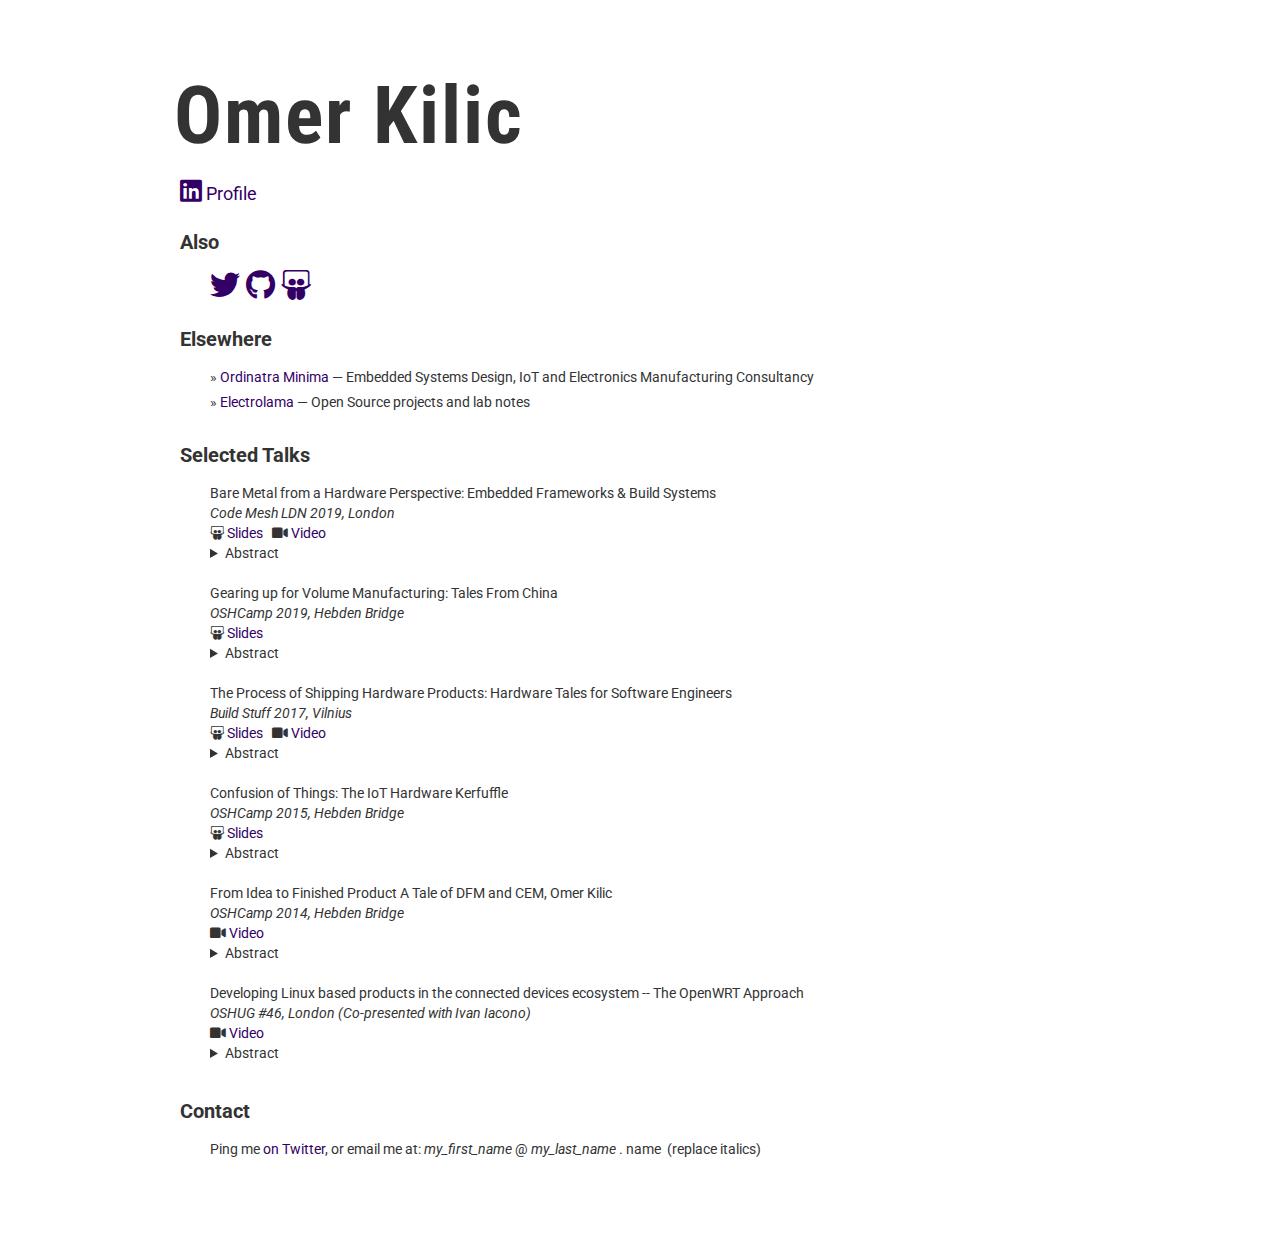
<file: index.htm>
<!DOCTYPE html>
<html lang=en>
<head>
  <meta charset="utf-8">
  <title>Omer Kilic</title>
  <meta content="width=device-width, initial-scale=1" name="viewport">
  <link href="css/normalize.css" rel="stylesheet" type="text/css">
  <link href="css/webflow.css" rel="stylesheet" type="text/css">
  <link href="css/page.css" rel="stylesheet" type="text/css">
  <link href="https://fonts.googleapis.com/css?family=Roboto|Roboto+Condensed|Inconsolata" rel="stylesheet" type="text/css" />
  <link href="https://cdnjs.cloudflare.com/ajax/libs/font-awesome/5.14.0/css/all.min.css" rel="stylesheet" type="text/css" />
  <!-- [if lt IE 9]><script src="https://cdnjs.cloudflare.com/ajax/libs/html5shiv/3.7.3/html5shiv.min.js" type="text/javascript"></script><![endif] -->
  <script>!function(o,c){var n=c.documentElement,t=" w-mod-";n.className+=t+"js",("ontouchstart"in o||o.DocumentTouch&&c instanceof DocumentTouch)&&(n.className+=t+"touch")}(window,document);</script>
  <link href="images/favicon.ico" rel="shortcut icon" type="image/x-icon">
  <link href="images/webclip.png" rel="apple-touch-icon">
</head>
<body>
  <div class="w-container">

    <h1><span>Omer Kilic</span></h1>

    <ul id="main">
      <li id="profile"><a href="https://linkedin.com/in/omerk"><i class="fab fa-linkedin"></i> Profile</a></li>
      
      <li><h2>Also</h2>
        <ul id="also">
          <li><a href="https://twitter.com/omerk"><i class="fab fa-twitter"></i></a></li>
          <li><a href="https://github.com/omerk"><i class="fab fa-github"></i></a></li>
          <li><a href="https://slideshare.net/omerk"><i class="fab fa-slideshare"></i></a></li>
        </ul>
      </li>

      <li><h2>Elsewhere</h2>
        <ul id="elsewhere" class="pointy">
          <li><a href="https://ordinatra.com">Ordinatra Minima</a> &mdash; Embedded Systems Design, IoT and Electronics Manufacturing Consultancy</li>
          <li><a href="https://electrolama.com/">Electrolama</a> &mdash; Open Source projects and lab notes</li>
        </ul>
      </li>
   
      <li><h2>Selected Talks</h2>
        <ul id="talks">
          <li>
            <div class="talk">
                  
             Bare Metal from a Hardware Perspective: Embedded Frameworks & Build Systems<br />
              <em>Code Mesh LDN 2019, London</em><br />
              <i class="fab fa-slideshare"><a href="https://www2.slideshare.net/omerk/bare-metal-from-a-hardware-perspective-embedded-frameworks-build-systems-239887699"></i> Slides</a>&nbsp;&nbsp;
              <i class="fas fa-video"><a href="https://www.youtube.com/watch?v=_4FItSzedBk"></i> Video</a>
              <details>
                <summary>Abstract</summary>
                <p>
                It's an exciting time to be interested in programming languages as the abundance of computing power, even in the smallest devices around us, makes almost every language a viable choice for implementation. Almost.
                </p>
                <p>
                While it is true that we have quad-core Raspberry Pi computers and the term "bare metal" gets thrown around a lot, the reality of chips and architectures used in commercial embedded devices often create friction between the hardware and software world.
                </p>
              </details>
            </div>
          
          </li>
          
          <li>
            <div class="talk">
                  
              Gearing up for Volume Manufacturing: Tales From China<br />
              <em>OSHCamp 2019, Hebden Bridge</em><br />
              <i class="fab fa-slideshare"><a href="https://www.slideshare.net/omerk/gearing-up-for-volume-manufacturing"></i> Slides</a><br />
              <details>
                <summary>Abstract</summary>
                <p>
            The journey of a design from engineering sign-off all the way to customer shipment takes many months of hard work and the smallest of hiccups could translate to severe delays. With many actors involved, how does it all work? What is involved in designing and shipping a consumer product with high volume manufacturing in mind?
                </p>
                <p>
            This talk will give the audience a behind the scenes look at what it takes to ship electronics products at scale, particularly focusing on the approach, dialogue and the processes required to run a successful manufacturing project.
                </p>
              </details>
            </div>
          </li>
          
          
          <li>
            <div class="talk">
                  
              The Process of Shipping Hardware Products: Hardware Tales for Software Engineers<br />
            
              <em>Build Stuff 2017, Vilnius</em><br />
            
              <i class="fab fa-slideshare"><a href="https://www.slideshare.net/omerk/the-process-of-shipping-hardware-products-82146435"></i> Slides</a>&nbsp;&nbsp;
              <i class="fas fa-video"><a href="https://www.youtube.com/watch?v=NQCcsJ_vGFU"></i> Video</a>
              <details>
                <summary>Abstract</summary>
                <p>
            Tinkering with hardware has never been easier and anyone can build the next big gizmo in the comfort of their home with a very basic understanding of electronics and a couple of inexpensive modules. The proliferation of hobbyist prototyping platforms such as the Arduino and Raspberry Pi and the ecosystems built around these projects enable tinkerers and hackers alike turn their ideas into reality with relative ease. Meanwhile, turning a one-off prototype into a product that can be shipped is a very different proposal which can take a very long time and be rather costly, unlike the quick and painless iteration cycles in prototyping. From the factory processes to regulatory approvals, shipping hardware products require multi disciplinary thinking and experience. This talk will give the audience an overview of the long and arduous process of getting a hardware product into the market, focusing on areas that differ greatly between the hardware and the software worlds.
                </p>
            
              </details>
            </div>
          </li>
          
          <li>
            <div class="talk">
                  
              Confusion of Things: The IoT Hardware Kerfuffle<br />
              <em>OSHCamp 2015, Hebden Bridge</em><br />
              <i class="fab fa-slideshare"><a href="https://www.slideshare.net/omerk/confusion-of-things-the-iot-hardware-kerfuffle"></i> Slides</a><br />
              <details>
                <summary>Abstract</summary>
                <p>
            While the definition of the term IoT (i.e: Internet of Things) is as cloudy as the “cloud”, everyone seems to be doing it. With excitement levels reaching stratospheric levels, the amount of buzzword-driven articles and colourful (and oh so unnecessary) abstract vector drawings that depict toasters communicating with cars have essentially made lives of many engineers who just want to build things a living hell.
                </p>
                <p>
            This talk will strip back the layers of marketing and aim to answer the question: “Which hardware platform should you use for building connected devices?”. With the plethora of chips/single board computers and specifically IoT-branded offerings out there, the platform choice does get a little difficult at times. By breaking down the application at hand into certain key requirement categories, this process could be simplified. There will also be mention of some of the most popular hardware platforms and how they differ from each other.
                </p>
              </details>
            </div>
          </li>
          
          <li>
            <div class="talk">
                  
              From Idea to Finished Product A Tale of DFM and CEM, Omer Kilic<br />
              <em>OSHCamp 2014, Hebden Bridge</em><br />
              <i class="fas fa-video"><a href="https://www.youtube.com/watch?v=joeqB7QBRC8"></i> Video</a>
              <details>
                <summary>Abstract</summary>
                <p>
            With numerous easily accessible embedded platforms around and concepts such as rapid prototyping and crowdfunding now being useful things as opposed to just buzzwords, designing the Next Big Thing without leaving your study is becoming a common story for makers and tinkerers.
            
                </p>
                <p>
            While it is true that going from an idea to a finished product has never been easier thanks to the abundance of design resources and affordable manufacturing services, designing for volume manufacturing requires a different mindset that usually does not apply to casual weekend hacks. From component choice to packaging and logistics, there are several elements that needs to be taken into consideration, as they may cause significant headaches otherwise.
            
                </p>
                    <p>
            This talk will provide an overview of electronics manufacturing process, covering details such as managing design data, handling dependencies, component and process choices, testing and certification and several other aspects of DFM: Design for Manufacturability.
            
                </p>
              </details>
            </div>
          </li>
          
          <li>
            <div class="talk">
                  
              Developing Linux based products in the connected devices ecosystem -- The OpenWRT Approach<br />
              <em>OSHUG #46, London (Co-presented with Ivan Iacono)</em><br />
              <i class="fas fa-video"><a href="https://www.youtube.com/watch?v=uLeZkUn2vdQ"></i> Video</a>
              <details>
                <summary>Abstract</summary>
                <p>
            Linux is accepted as a standard component of the Internet of Things domain. With the abundance of development platforms and the abhorrent state of vendor provided SDKs, getting started with and more importantly the maintenance of Linux powered devices is pretty much a dark art these days.
            
                </p>
                <p>
            This talk focuses on the mass market hardware platforms of interest to folks building the Next Great IoT ProductTM and how the development could be sped up with OpenWRT. To supplement the topic of product development, a couple of noteworthy System-on-Chip devices and how they could be adopted will also be discussed.
            
                </p>
              </details>
            </div>
          </li>
          
          </ul>
      </li> <!-- talks -->


      <li><h2>Contact</h2>
        <ul id="contact">
          <li>
            Ping me <a href="https://twitter.com/omerk">on Twitter</a>, or email me at: <em>my_first_name</em> @ <em>my_last_name</em> . name&nbsp;&nbsp;(replace italics)            
          </li>
        </ul>
      </li>


    </ul>


  </div>
  <script src="https://d3e54v103j8qbb.cloudfront.net/js/jquery-3.4.1.min.220afd743d.js?site=5f31152501607c117e07c40a" integrity="sha256-CSXorXvZcTkaix6Yvo6HppcZGetbYMGWSFlBw8HfCJo=" crossorigin="anonymous"></script>
  <script src="js/webflow.js"></script>
  <!-- [if lte IE 9]><script src="https://cdnjs.cloudflare.com/ajax/libs/placeholders/3.0.2/placeholders.min.js"></script><![endif] -->

</body>
</html>
</file>
<file: css/webflow.css>
@font-face {
  font-family: 'webflow-icons';
  src: url("[data-uri]") format('truetype');
  font-weight: normal;
  font-style: normal;
}
[class^="w-icon-"],
[class*=" w-icon-"] {
  /* use !important to prevent issues with browser extensions that change fonts */
  font-family: 'webflow-icons' !important;
  speak: none;
  font-style: normal;
  font-weight: normal;
  font-variant: normal;
  text-transform: none;
  line-height: 1;
  /* Better Font Rendering =========== */
  -webkit-font-smoothing: antialiased;
  -moz-osx-font-smoothing: grayscale;
}
.w-icon-slider-right:before {
  content: "\e600";
}
.w-icon-slider-left:before {
  content: "\e601";
}
.w-icon-nav-menu:before {
  content: "\e602";
}
.w-icon-arrow-down:before,
.w-icon-dropdown-toggle:before {
  content: "\e603";
}
.w-icon-file-upload-remove:before {
  content: "\e900";
}
.w-icon-file-upload-icon:before {
  content: "\e903";
}
* {
  -webkit-box-sizing: border-box;
  -moz-box-sizing: border-box;
  box-sizing: border-box;
}
html {
  height: 100%;
}
body {
  margin: 0;
  min-height: 100%;
  background-color: #fff;
  font-family: Roboto, sans-serif;
  font-size: 14px;
  line-height: 20px;
  color: #333;
}
img {
  max-width: 100%;
  vertical-align: middle;
  display: inline-block;
}
html.w-mod-touch * {
  background-attachment: scroll !important;
}
.w-block {
  display: block;
}
.w-inline-block {
  max-width: 100%;
  display: inline-block;
}
.w-clearfix:before,
.w-clearfix:after {
  content: " ";
  display: table;
  grid-column-start: 1;
  grid-row-start: 1;
  grid-column-end: 2;
  grid-row-end: 2;
}
.w-clearfix:after {
  clear: both;
}
.w-hidden {
  display: none;
}
.w-button {
  display: inline-block;
  padding: 9px 15px;
  background-color: #3898EC;
  color: white;
  border: 0;
  line-height: inherit;
  text-decoration: none;
  cursor: pointer;
  border-radius: 0;
}
input.w-button {
  -webkit-appearance: button;
}
html[data-w-dynpage] [data-w-cloak] {
  color: transparent !important;
}
.w-webflow-badge,
.w-webflow-badge * {
  position: static;
  left: auto;
  top: auto;
  right: auto;
  bottom: auto;
  z-index: auto;
  display: block;
  visibility: visible;
  overflow: visible;
  overflow-x: visible;
  overflow-y: visible;
  box-sizing: border-box;
  width: auto;
  height: auto;
  max-height: none;
  max-width: none;
  min-height: 0;
  min-width: 0;
  margin: 0;
  padding: 0;
  float: none;
  clear: none;
  border: 0 none transparent;
  border-radius: 0;
  background: none;
  background-image: none;
  background-position: 0% 0%;
  background-size: auto auto;
  background-repeat: repeat;
  background-origin: padding-box;
  background-clip: border-box;
  background-attachment: scroll;
  background-color: transparent;
  box-shadow: none;
  opacity: 1.0;
  transform: none;
  transition: none;
  direction: ltr;
  font-family: inherit;
  font-weight: inherit;
  color: inherit;
  font-size: inherit;
  line-height: inherit;
  font-style: inherit;
  font-variant: inherit;
  text-align: inherit;
  letter-spacing: inherit;
  text-decoration: inherit;
  text-indent: 0;
  text-transform: inherit;
  list-style-type: disc;
  text-shadow: none;
  font-smoothing: auto;
  vertical-align: baseline;
  cursor: inherit;
  white-space: inherit;
  word-break: normal;
  word-spacing: normal;
  word-wrap: normal;
}
.w-webflow-badge {
  position: fixed !important;
  display: inline-block !important;
  visibility: visible !important;
  opacity: 1 !important;
  z-index: 2147483647 !important;
  top: auto !important;
  right: 12px !important;
  bottom: 12px !important;
  left: auto !important;
  color: #AAADB0 !important;
  background-color: #fff !important;
  border-radius: 3px !important;
  padding: 6px 8px 6px 6px !important;
  font-size: 12px !important;
  opacity: 1.0 !important;
  line-height: 14px !important;
  text-decoration: none !important;
  transform: none !important;
  margin: 0 !important;
  width: auto !important;
  height: auto !important;
  overflow: visible !important;
  white-space: nowrap;
  box-shadow: 0 0 0 1px rgba(0, 0, 0, 0.1), 0px 1px 3px rgba(0, 0, 0, 0.1);
  cursor: pointer;
}
.w-webflow-badge > img {
  display: inline-block !important;
  visibility: visible !important;
  opacity: 1 !important;
  vertical-align: middle !important;
}
h1,
h2,
/*h3,
h4,*/
h5,
h6 {
  font-weight: bold;
  margin-bottom: 10px;
}

h1 {
  font-size: 38px;
  line-height: 44px;
  margin-top: 20px;
}

h2 {
  font-size: 32px;
  line-height: 36px;
  margin-top: 20px;
}
h3 {
  font-size: 24px;
  line-height: 30px;
  margin-top: 0px;
}
h4 {
  font-size: 18px;
  line-height: 24px;
  margin-top: 0px;
}
h5 {
  font-size: 14px;
  line-height: 20px;
  margin-top: 10px;
}
h6 {
  font-size: 12px;
  line-height: 18px;
  margin-top: 10px;
}
p {
  margin-top: 0;
  margin-bottom: 10px;
}
blockquote {
  margin: 0 0 10px 0;
  padding: 10px 20px;
  border-left: 5px solid #E2E2E2;
  font-size: 18px;
  line-height: 22px;
}
figure {
  margin: 0;
  margin-bottom: 10px;
}
figcaption {
  margin-top: 5px;
  text-align: center;
}
ul,
ol {
  margin-top: 0px;
  margin-bottom: 10px;
  padding-left: 10px;
}
.w-list-unstyled {
  padding-left: 0;
  list-style: none;
}
.w-embed:before,
.w-embed:after {
  content: " ";
  display: table;
  grid-column-start: 1;
  grid-row-start: 1;
  grid-column-end: 2;
  grid-row-end: 2;
}
.w-embed:after {
  clear: both;
}
.w-video {
  width: 100%;
  position: relative;
  padding: 0;
}
.w-video iframe,
.w-video object,
.w-video embed {
  position: absolute;
  top: 0;
  left: 0;
  width: 100%;
  height: 100%;
}
fieldset {
  padding: 0;
  margin: 0;
  border: 0;
}
button,
html input[type="button"],
input[type="reset"] {
  border: 0;
  cursor: pointer;
  -webkit-appearance: button;
}
.w-form {
  margin: 0 0 15px;
}
.w-form-done {
  display: none;
  padding: 20px;
  text-align: center;
  background-color: #dddddd;
}
.w-form-fail {
  display: none;
  margin-top: 10px;
  padding: 10px;
  background-color: #ffdede;
}
label {
  display: block;
  margin-bottom: 5px;
  font-weight: bold;
}
.w-input,
.w-select {
  display: block;
  width: 100%;
  height: 38px;
  padding: 8px 12px;
  margin-bottom: 10px;
  font-size: 14px;
  line-height: 1.428571429;
  color: #333333;
  vertical-align: middle;
  background-color: #ffffff;
  border: 1px solid #cccccc;
}
.w-input:-moz-placeholder,
.w-select:-moz-placeholder {
  color: #999;
}
.w-input::-moz-placeholder,
.w-select::-moz-placeholder {
  color: #999;
  opacity: 1;
}
.w-input:-ms-input-placeholder,
.w-select:-ms-input-placeholder {
  color: #999;
}
.w-input::-webkit-input-placeholder,
.w-select::-webkit-input-placeholder {
  color: #999;
}
.w-input:focus,
.w-select:focus {
  border-color: #3898EC;
  outline: 0;
}
.w-input[disabled],
.w-select[disabled],
.w-input[readonly],
.w-select[readonly],
fieldset[disabled] .w-input,
fieldset[disabled] .w-select {
  cursor: not-allowed;
  background-color: #eeeeee;
}
textarea.w-input,
textarea.w-select {
  height: auto;
}
.w-select {
  background-color: #f3f3f3;
}
.w-select[multiple] {
  height: auto;
}
.w-form-label {
  display: inline-block;
  cursor: pointer;
  font-weight: normal;
  margin-bottom: 0px;
}
.w-radio {
  display: block;
  margin-bottom: 5px;
  padding-left: 20px;
}
.w-radio:before,
.w-radio:after {
  content: " ";
  display: table;
  grid-column-start: 1;
  grid-row-start: 1;
  grid-column-end: 2;
  grid-row-end: 2;
}
.w-radio:after {
  clear: both;
}
.w-radio-input {
  margin: 4px 0 0;
  margin-top: 1px \9;
  line-height: normal;
  float: left;
  margin-left: -20px;
}
.w-radio-input {
  margin-top: 3px;
}
.w-file-upload {
  display: block;
  margin-bottom: 10px;
}
.w-file-upload-input {
  width: 0.1px;
  height: 0.1px;
  opacity: 0;
  overflow: hidden;
  position: absolute;
  z-index: -100;
}
.w-file-upload-default,
.w-file-upload-uploading,
.w-file-upload-success {
  display: inline-block;
  color: #333333;
}
.w-file-upload-error {
  display: block;
  margin-top: 10px;
}
.w-file-upload-default.w-hidden,
.w-file-upload-uploading.w-hidden,
.w-file-upload-error.w-hidden,
.w-file-upload-success.w-hidden {
  display: none;
}
.w-file-upload-uploading-btn {
  display: flex;
  font-size: 14px;
  font-weight: normal;
  cursor: pointer;
  margin: 0;
  padding: 8px 12px;
  border: 1px solid #cccccc;
  background-color: #fafafa;
}
.w-file-upload-file {
  display: flex;
  flex-grow: 1;
  justify-content: space-between;
  margin: 0;
  padding: 8px 9px 8px 11px;
  border: 1px solid #cccccc;
  background-color: #fafafa;
}
.w-file-upload-file-name {
  font-size: 14px;
  font-weight: normal;
  display: block;
}
.w-file-remove-link {
  margin-top: 3px;
  margin-left: 10px;
  width: auto;
  height: auto;
  padding: 3px;
  display: block;
  cursor: pointer;
}
.w-icon-file-upload-remove {
  margin: auto;
  font-size: 10px;
}
.w-file-upload-error-msg {
  display: inline-block;
  color: #ea384c;
  padding: 2px 0;
}
.w-file-upload-info {
  display: inline-block;
  line-height: 38px;
  padding: 0 12px;
}
.w-file-upload-label {
  display: inline-block;
  font-size: 14px;
  font-weight: normal;
  cursor: pointer;
  margin: 0;
  padding: 8px 12px;
  border: 1px solid #cccccc;
  background-color: #fafafa;
}
.w-icon-file-upload-icon,
.w-icon-file-upload-uploading {
  display: inline-block;
  margin-right: 8px;
  width: 20px;
}
.w-icon-file-upload-uploading {
  height: 20px;
}
.w-container {
  margin-left: auto;
  margin-right: auto;
  max-width: 940px;
}
.w-container:before,
.w-container:after {
  content: " ";
  display: table;
  grid-column-start: 1;
  grid-row-start: 1;
  grid-column-end: 2;
  grid-row-end: 2;
}
.w-container:after {
  clear: both;
}
.w-container .w-row {
  margin-left: -10px;
  margin-right: -10px;
}
.w-row:before,
.w-row:after {
  content: " ";
  display: table;
  grid-column-start: 1;
  grid-row-start: 1;
  grid-column-end: 2;
  grid-row-end: 2;
}
.w-row:after {
  clear: both;
}
.w-row .w-row {
  margin-left: 0;
  margin-right: 0;
}
.w-col {
  position: relative;
  float: left;
  width: 100%;
  min-height: 1px;
  padding-left: 10px;
  padding-right: 10px;
}
.w-col .w-col {
  padding-left: 0;
  padding-right: 0;
}
.w-col-1 {
  width: 8.33333333%;
}
.w-col-2 {
  width: 16.66666667%;
}
.w-col-3 {
  width: 25%;
}
.w-col-4 {
  width: 33.33333333%;
}
.w-col-5 {
  width: 41.66666667%;
}
.w-col-6 {
  width: 50%;
}
.w-col-7 {
  width: 58.33333333%;
}
.w-col-8 {
  width: 66.66666667%;
}
.w-col-9 {
  width: 75%;
}
.w-col-10 {
  width: 83.33333333%;
}
.w-col-11 {
  width: 91.66666667%;
}
.w-col-12 {
  width: 100%;
}
.w-hidden-main {
  display: none !important;
}
@media screen and (max-width: 991px) {
  .w-container {
    max-width: 728px;
  }
  .w-hidden-main {
    display: inherit !important;
  }
  .w-hidden-medium {
    display: none !important;
  }
  .w-col-medium-1 {
    width: 8.33333333%;
  }
  .w-col-medium-2 {
    width: 16.66666667%;
  }
  .w-col-medium-3 {
    width: 25%;
  }
  .w-col-medium-4 {
    width: 33.33333333%;
  }
  .w-col-medium-5 {
    width: 41.66666667%;
  }
  .w-col-medium-6 {
    width: 50%;
  }
  .w-col-medium-7 {
    width: 58.33333333%;
  }
  .w-col-medium-8 {
    width: 66.66666667%;
  }
  .w-col-medium-9 {
    width: 75%;
  }
  .w-col-medium-10 {
    width: 83.33333333%;
  }
  .w-col-medium-11 {
    width: 91.66666667%;
  }
  .w-col-medium-12 {
    width: 100%;
  }
  .w-col-stack {
    width: 100%;
    left: auto;
    right: auto;
  }
}
@media screen and (max-width: 767px) {
  .w-hidden-main {
    display: inherit !important;
  }
  .w-hidden-medium {
    display: inherit !important;
  }
  .w-hidden-small {
    display: none !important;
  }
  .w-row,
  .w-container .w-row {
    margin-left: 0;
    margin-right: 0;
  }
  .w-col {
    width: 100%;
    left: auto;
    right: auto;
  }
  .w-col-small-1 {
    width: 8.33333333%;
  }
  .w-col-small-2 {
    width: 16.66666667%;
  }
  .w-col-small-3 {
    width: 25%;
  }
  .w-col-small-4 {
    width: 33.33333333%;
  }
  .w-col-small-5 {
    width: 41.66666667%;
  }
  .w-col-small-6 {
    width: 50%;
  }
  .w-col-small-7 {
    width: 58.33333333%;
  }
  .w-col-small-8 {
    width: 66.66666667%;
  }
  .w-col-small-9 {
    width: 75%;
  }
  .w-col-small-10 {
    width: 83.33333333%;
  }
  .w-col-small-11 {
    width: 91.66666667%;
  }
  .w-col-small-12 {
    width: 100%;
  }
}
@media screen and (max-width: 479px) {
  .w-container {
    max-width: none;
  }
  .w-hidden-main {
    display: inherit !important;
  }
  .w-hidden-medium {
    display: inherit !important;
  }
  .w-hidden-small {
    display: inherit !important;
  }
  .w-hidden-tiny {
    display: none !important;
  }
  .w-col {
    width: 100%;
  }
  .w-col-tiny-1 {
    width: 8.33333333%;
  }
  .w-col-tiny-2 {
    width: 16.66666667%;
  }
  .w-col-tiny-3 {
    width: 25%;
  }
  .w-col-tiny-4 {
    width: 33.33333333%;
  }
  .w-col-tiny-5 {
    width: 41.66666667%;
  }
  .w-col-tiny-6 {
    width: 50%;
  }
  .w-col-tiny-7 {
    width: 58.33333333%;
  }
  .w-col-tiny-8 {
    width: 66.66666667%;
  }
  .w-col-tiny-9 {
    width: 75%;
  }
  .w-col-tiny-10 {
    width: 83.33333333%;
  }
  .w-col-tiny-11 {
    width: 91.66666667%;
  }
  .w-col-tiny-12 {
    width: 100%;
  }
}
.w-widget {
  position: relative;
}
.w-widget-map {
  width: 100%;
  height: 400px;
}
.w-widget-map label {
  width: auto;
  display: inline;
}
.w-widget-map img {
  max-width: inherit;
}
.w-widget-map .gm-style-iw {
  text-align: center;
}
.w-widget-map .gm-style-iw > button {
  display: none !important;
}
.w-widget-twitter {
  overflow: hidden;
}
.w-widget-twitter-count-shim {
  display: inline-block;
  vertical-align: top;
  position: relative;
  width: 28px;
  height: 20px;
  text-align: center;
  background: white;
  border: #758696 solid 1px;
  border-radius: 3px;
}
.w-widget-twitter-count-shim * {
  pointer-events: none;
  -webkit-user-select: none;
  -moz-user-select: none;
  -ms-user-select: none;
  user-select: none;
}
.w-widget-twitter-count-shim .w-widget-twitter-count-inner {
  position: relative;
  font-size: 15px;
  line-height: 12px;
  text-align: center;
  color: #999;
  font-family: serif;
}
.w-widget-twitter-count-shim .w-widget-twitter-count-clear {
  position: relative;
  display: block;
}
.w-widget-twitter-count-shim.w--large {
  width: 36px;
  height: 28px;
}
.w-widget-twitter-count-shim.w--large .w-widget-twitter-count-inner {
  font-size: 18px;
  line-height: 18px;
}
.w-widget-twitter-count-shim:not(.w--vertical) {
  margin-left: 5px;
  margin-right: 8px;
}
.w-widget-twitter-count-shim:not(.w--vertical).w--large {
  margin-left: 6px;
}
.w-widget-twitter-count-shim:not(.w--vertical):before,
.w-widget-twitter-count-shim:not(.w--vertical):after {
  top: 50%;
  left: 0;
  border: solid transparent;
  content: " ";
  height: 0;
  width: 0;
  position: absolute;
  pointer-events: none;
}
.w-widget-twitter-count-shim:not(.w--vertical):before {
  border-color: rgba(117, 134, 150, 0);
  border-right-color: #5d6c7b;
  border-width: 4px;
  margin-left: -9px;
  margin-top: -4px;
}
.w-widget-twitter-count-shim:not(.w--vertical).w--large:before {
  border-width: 5px;
  margin-left: -10px;
  margin-top: -5px;
}
.w-widget-twitter-count-shim:not(.w--vertical):after {
  border-color: rgba(255, 255, 255, 0);
  border-right-color: white;
  border-width: 4px;
  margin-left: -8px;
  margin-top: -4px;
}
.w-widget-twitter-count-shim:not(.w--vertical).w--large:after {
  border-width: 5px;
  margin-left: -9px;
  margin-top: -5px;
}
.w-widget-twitter-count-shim.w--vertical {
  width: 61px;
  height: 33px;
  margin-bottom: 8px;
}
.w-widget-twitter-count-shim.w--vertical:before,
.w-widget-twitter-count-shim.w--vertical:after {
  top: 100%;
  left: 50%;
  border: solid transparent;
  content: " ";
  height: 0;
  width: 0;
  position: absolute;
  pointer-events: none;
}
.w-widget-twitter-count-shim.w--vertical:before {
  border-color: rgba(117, 134, 150, 0);
  border-top-color: #5d6c7b;
  border-width: 5px;
  margin-left: -5px;
}
.w-widget-twitter-count-shim.w--vertical:after {
  border-color: rgba(255, 255, 255, 0);
  border-top-color: white;
  border-width: 4px;
  margin-left: -4px;
}
.w-widget-twitter-count-shim.w--vertical .w-widget-twitter-count-inner {
  font-size: 18px;
  line-height: 22px;
}
.w-widget-twitter-count-shim.w--vertical.w--large {
  width: 76px;
}
.w-widget-gplus {
  overflow: hidden;
}
.w-background-video {
  position: relative;
  overflow: hidden;
  height: 500px;
  color: white;
}
.w-background-video > video {
  background-size: cover;
  background-position: 50% 50%;
  position: absolute;
  margin: auto;
  width: 100%;
  height: 100%;
  right: -100%;
  bottom: -100%;
  top: -100%;
  left: -100%;
  object-fit: cover;
  z-index: -100;
}
.w-background-video > video::-webkit-media-controls-start-playback-button {
  display: none !important;
  -webkit-appearance: none;
}
.w-slider {
  position: relative;
  height: 300px;
  text-align: center;
  background: #dddddd;
  clear: both;
  -webkit-tap-highlight-color: rgba(0, 0, 0, 0);
  tap-highlight-color: rgba(0, 0, 0, 0);
}
.w-slider-mask {
  position: relative;
  display: block;
  overflow: hidden;
  z-index: 1;
  left: 0;
  right: 0;
  height: 100%;
  white-space: nowrap;
}
.w-slide {
  position: relative;
  display: inline-block;
  vertical-align: top;
  width: 100%;
  height: 100%;
  white-space: normal;
  text-align: left;
}
.w-slider-nav {
  position: absolute;
  z-index: 2;
  top: auto;
  right: 0;
  bottom: 0;
  left: 0;
  margin: auto;
  padding-top: 10px;
  height: 40px;
  text-align: center;
  -webkit-tap-highlight-color: rgba(0, 0, 0, 0);
  tap-highlight-color: rgba(0, 0, 0, 0);
}
.w-slider-nav.w-round > div {
  border-radius: 100%;
}
.w-slider-nav.w-num > div {
  width: auto;
  height: auto;
  padding: 0.2em 0.5em;
  font-size: inherit;
  line-height: inherit;
}
.w-slider-nav.w-shadow > div {
  box-shadow: 0 0 3px rgba(51, 51, 51, 0.4);
}
.w-slider-nav-invert {
  color: #fff;
}
.w-slider-nav-invert > div {
  background-color: rgba(34, 34, 34, 0.4);
}
.w-slider-nav-invert > div.w-active {
  background-color: #222;
}
.w-slider-dot {
  position: relative;
  display: inline-block;
  width: 1em;
  height: 1em;
  background-color: rgba(255, 255, 255, 0.4);
  cursor: pointer;
  margin: 0 3px 0.5em;
  transition: background-color 100ms, color 100ms;
}
.w-slider-dot.w-active {
  background-color: #fff;
}
.w-slider-dot:focus {
  outline: none;
  box-shadow: 0px 0px 0px 2px #fff;
}
.w-slider-dot:focus.w-active {
  box-shadow: none;
}
.w-slider-arrow-left,
.w-slider-arrow-right {
  position: absolute;
  width: 80px;
  top: 0;
  right: 0;
  bottom: 0;
  left: 0;
  margin: auto;
  cursor: pointer;
  overflow: hidden;
  color: white;
  font-size: 40px;
  -webkit-tap-highlight-color: rgba(0, 0, 0, 0);
  tap-highlight-color: rgba(0, 0, 0, 0);
  -webkit-user-select: none;
  -moz-user-select: none;
  -ms-user-select: none;
  user-select: none;
}
.w-slider-arrow-left [class^="w-icon-"],
.w-slider-arrow-right [class^="w-icon-"],
.w-slider-arrow-left [class*=" w-icon-"],
.w-slider-arrow-right [class*=" w-icon-"] {
  position: absolute;
}
.w-slider-arrow-left:focus,
.w-slider-arrow-right:focus {
  outline: 0;
}
.w-slider-arrow-left {
  z-index: 3;
  right: auto;
}
.w-slider-arrow-right {
  z-index: 4;
  left: auto;
}
.w-icon-slider-left,
.w-icon-slider-right {
  top: 0;
  right: 0;
  bottom: 0;
  left: 0;
  margin: auto;
  width: 1em;
  height: 1em;
}
.w-slider-aria-label {
  border: 0;
  clip: rect(0 0 0 0);
  height: 1px;
  margin: -1px;
  overflow: hidden;
  padding: 0;
  position: absolute;
  width: 1px;
}
.w-dropdown {
  display: inline-block;
  position: relative;
  text-align: left;
  margin-left: auto;
  margin-right: auto;
  z-index: 900;
}
.w-dropdown-btn,
.w-dropdown-toggle,
.w-dropdown-link {
  position: relative;
  vertical-align: top;
  text-decoration: none;
  color: #222222;
  padding: 20px;
  text-align: left;
  margin-left: auto;
  margin-right: auto;
  white-space: nowrap;
}
.w-dropdown-toggle {
  -webkit-user-select: none;
  -moz-user-select: none;
  -ms-user-select: none;
  user-select: none;
  display: inline-block;
  cursor: pointer;
  padding-right: 40px;
}
.w-dropdown-toggle:focus {
  outline: 0;
}
.w-icon-dropdown-toggle {
  position: absolute;
  top: 0;
  right: 0;
  bottom: 0;
  margin: auto;
  margin-right: 20px;
  width: 1em;
  height: 1em;
}
.w-dropdown-list {
  position: absolute;
  background: #dddddd;
  display: none;
  min-width: 100%;
}
.w-dropdown-list.w--open {
  display: block;
}
.w-dropdown-link {
  padding: 10px 20px;
  display: block;
  color: #222222;
}
.w-dropdown-link.w--current {
  color: #0082f3;
}
.w-dropdown-link:focus {
  outline: 0;
}
@media screen and (max-width: 767px) {
  .w-nav-brand {
    padding-left: 10px;
  }
}
/**
 * ## Note
 * Safari (on both iOS and OS X) does not handle viewport units (vh, vw) well.
 * For example percentage units do not work on descendants of elements that
 * have any dimensions expressed in viewport units. It also doesn’t handle them at
 * all in `calc()`.
 */
/**
 * Wrapper around all lightbox elements
 *
 * 1. Since the lightbox can receive focus, IE also gives it an outline.
 * 2. Fixes flickering on Chrome when a transition is in progress
 *    underneath the lightbox.
 */
.w-lightbox-backdrop {
  color: #000;
  cursor: auto;
  font-family: serif;
  font-size: medium;
  font-style: normal;
  font-variant: normal;
  font-weight: normal;
  letter-spacing: normal;
  line-height: normal;
  list-style: disc;
  text-align: start;
  text-indent: 0;
  text-shadow: none;
  text-transform: none;
  visibility: visible;
  white-space: normal;
  word-break: normal;
  word-spacing: normal;
  word-wrap: normal;
  position: fixed;
  top: 0;
  right: 0;
  bottom: 0;
  left: 0;
  color: #fff;
  font-family: "Helvetica Neue", Helvetica, Ubuntu, "Segoe UI", Verdana, sans-serif;
  font-size: 17px;
  line-height: 1.2;
  font-weight: 300;
  text-align: center;
  background: rgba(0, 0, 0, 0.9);
  z-index: 2000;
  outline: 0;
  /* 1 */
  opacity: 0;
  -webkit-user-select: none;
  -moz-user-select: none;
  -ms-user-select: none;
  -webkit-tap-highlight-color: transparent;
  -webkit-transform: translate(0, 0);
  /* 2 */
}
/**
 * Neat trick to bind the rubberband effect to our canvas instead of the whole
 * document on iOS. It also prevents a bug that causes the document underneath to scroll.
 */
.w-lightbox-backdrop,
.w-lightbox-container {
  height: 100%;
  overflow: auto;
  -webkit-overflow-scrolling: touch;
}
.w-lightbox-content {
  position: relative;
  height: 100vh;
  overflow: hidden;
}
.w-lightbox-view {
  position: absolute;
  width: 100vw;
  height: 100vh;
  opacity: 0;
}
.w-lightbox-view:before {
  content: "";
  height: 100vh;
}
/* .w-lightbox-content */
.w-lightbox-group,
.w-lightbox-group .w-lightbox-view,
.w-lightbox-group .w-lightbox-view:before {
  height: 86vh;
}
.w-lightbox-frame,
.w-lightbox-view:before {
  display: inline-block;
  vertical-align: middle;
}
/*
 * 1. Remove default margin set by user-agent on the <figure> element.
 */
.w-lightbox-figure {
  position: relative;
  margin: 0;
  /* 1 */
}
.w-lightbox-group .w-lightbox-figure {
  cursor: pointer;
}
/**
 * IE adds image dimensions as width and height attributes on the IMG tag,
 * but we need both width and height to be set to auto to enable scaling.
 */
.w-lightbox-img {
  width: auto;
  height: auto;
  max-width: none;
}
/**
 * 1. Reset if style is set by user on "All Images"
 */
.w-lightbox-image {
  display: block;
  float: none;
  /* 1 */
  max-width: 100vw;
  max-height: 100vh;
}
.w-lightbox-group .w-lightbox-image {
  max-height: 86vh;
}
.w-lightbox-caption {
  position: absolute;
  right: 0;
  bottom: 0;
  left: 0;
  padding: .5em 1em;
  background: rgba(0, 0, 0, 0.4);
  text-align: left;
  text-overflow: ellipsis;
  white-space: nowrap;
  overflow: hidden;
}
.w-lightbox-embed {
  position: absolute;
  top: 0;
  right: 0;
  bottom: 0;
  left: 0;
  width: 100%;
  height: 100%;
}
.w-lightbox-control {
  position: absolute;
  top: 0;
  width: 4em;
  background-size: 24px;
  background-repeat: no-repeat;
  background-position: center;
  cursor: pointer;
  -webkit-transition: all .3s;
  transition: all .3s;
}
.w-lightbox-left {
  display: none;
  bottom: 0;
  left: 0;
  /* <svg xmlns="http://www.w3.org/2000/svg" viewBox="-20 0 24 40" width="24" height="40"><g transform="rotate(45)"><path d="m0 0h5v23h23v5h-28z" opacity=".4"/><path d="m1 1h3v23h23v3h-26z" fill="#fff"/></g></svg> */
  background-image: url("[data-uri]");
}
.w-lightbox-right {
  display: none;
  right: 0;
  bottom: 0;
  /* <svg xmlns="http://www.w3.org/2000/svg" viewBox="-4 0 24 40" width="24" height="40"><g transform="rotate(45)"><path d="m0-0h28v28h-5v-23h-23z" opacity=".4"/><path d="m1 1h26v26h-3v-23h-23z" fill="#fff"/></g></svg> */
  background-image: url("[data-uri]");
}
/*
 * Without specifying the with and height inside the SVG, all versions of IE render the icon too small.
 * The bug does not seem to manifest itself if the elements are tall enough such as the above arrows.
 * (http://stackoverflow.com/questions/16092114/background-size-differs-in-internet-explorer)
 */
.w-lightbox-close {
  right: 0;
  height: 2.6em;
  /* <svg xmlns="http://www.w3.org/2000/svg" viewBox="-4 0 18 17" width="18" height="17"><g transform="rotate(45)"><path d="m0 0h7v-7h5v7h7v5h-7v7h-5v-7h-7z" opacity=".4"/><path d="m1 1h7v-7h3v7h7v3h-7v7h-3v-7h-7z" fill="#fff"/></g></svg> */
  background-image: url("[data-uri]");
  background-size: 18px;
}
/**
 * 1. All IE versions add extra space at the bottom without this.
 */
.w-lightbox-strip {
  position: absolute;
  bottom: 0;
  left: 0;
  right: 0;
  padding: 0 1vh;
  line-height: 0;
  /* 1 */
  white-space: nowrap;
  overflow-x: auto;
  overflow-y: hidden;
}
/*
 * 1. We use content-box to avoid having to do `width: calc(10vh + 2vw)`
 *    which doesn’t work in Safari anyway.
 * 2. Chrome renders images pixelated when switching to GPU. Making sure
 *    the parent is also rendered on the GPU (by setting translate3d for
 *    example) fixes this behavior.
 */
.w-lightbox-item {
  display: inline-block;
  width: 10vh;
  padding: 2vh 1vh;
  box-sizing: content-box;
  /* 1 */
  cursor: pointer;
  -webkit-transform: translate3d(0, 0, 0);
  /* 2 */
}
.w-lightbox-active {
  opacity: .3;
}
.w-lightbox-thumbnail {
  position: relative;
  height: 10vh;
  background: #222;
  overflow: hidden;
}
.w-lightbox-thumbnail-image {
  position: absolute;
  top: 0;
  left: 0;
}
.w-lightbox-thumbnail .w-lightbox-tall {
  top: 50%;
  width: 100%;
  -webkit-transform: translate(0, -50%);
  -ms-transform: translate(0, -50%);
  transform: translate(0, -50%);
}
.w-lightbox-thumbnail .w-lightbox-wide {
  left: 50%;
  height: 100%;
  -webkit-transform: translate(-50%, 0);
  -ms-transform: translate(-50%, 0);
  transform: translate(-50%, 0);
}
/*
 * Spinner
 *
 * Absolute pixel values are used to avoid rounding errors that would cause
 * the white spinning element to be misaligned with the track.
 */
.w-lightbox-spinner {
  position: absolute;
  top: 50%;
  left: 50%;
  box-sizing: border-box;
  width: 40px;
  height: 40px;
  margin-top: -20px;
  margin-left: -20px;
  border: 5px solid rgba(0, 0, 0, 0.4);
  border-radius: 50%;
  -webkit-animation: spin .8s infinite linear;
  animation: spin .8s infinite linear;
}
.w-lightbox-spinner:after {
  content: "";
  position: absolute;
  top: -4px;
  right: -4px;
  bottom: -4px;
  left: -4px;
  border: 3px solid transparent;
  border-bottom-color: #fff;
  border-radius: 50%;
}
/*
 * Utility classes
 */
.w-lightbox-hide {
  display: none;
}
.w-lightbox-noscroll {
  overflow: hidden;
}
@media (min-width: 768px) {
  .w-lightbox-content {
    height: 96vh;
    margin-top: 2vh;
  }
  .w-lightbox-view,
  .w-lightbox-view:before {
    height: 96vh;
  }
  /* .w-lightbox-content */
  .w-lightbox-group,
  .w-lightbox-group .w-lightbox-view,
  .w-lightbox-group .w-lightbox-view:before {
    height: 84vh;
  }
  .w-lightbox-image {
    max-width: 96vw;
    max-height: 96vh;
  }
  .w-lightbox-group .w-lightbox-image {
    max-width: 82.3vw;
    max-height: 84vh;
  }
  .w-lightbox-left,
  .w-lightbox-right {
    display: block;
    opacity: .5;
  }
  .w-lightbox-close {
    opacity: .8;
  }
  .w-lightbox-control:hover {
    opacity: 1;
  }
}
.w-lightbox-inactive,
.w-lightbox-inactive:hover {
  opacity: 0;
}
.w-richtext:before,
.w-richtext:after {
  content: " ";
  display: table;
  grid-column-start: 1;
  grid-row-start: 1;
  grid-column-end: 2;
  grid-row-end: 2;
}
.w-richtext:after {
  clear: both;
}
.w-richtext[contenteditable="true"]:before,
.w-richtext[contenteditable="true"]:after {
  white-space: initial;
}
.w-richtext ol,
.w-richtext ul {
  overflow: hidden;
}
.w-richtext .w-richtext-figure-selected.w-richtext-figure-type-video div:after,
.w-richtext .w-richtext-figure-selected[data-rt-type="video"] div:after {
  outline: 2px solid #2895f7;
}
.w-richtext .w-richtext-figure-selected.w-richtext-figure-type-image div,
.w-richtext .w-richtext-figure-selected[data-rt-type="image"] div {
  outline: 2px solid #2895f7;
}
.w-richtext figure.w-richtext-figure-type-video > div:after,
.w-richtext figure[data-rt-type="video"] > div:after {
  content: '';
  position: absolute;
  display: none;
  left: 0;
  top: 0;
  right: 0;
  bottom: 0;
}
.w-richtext figure {
  position: relative;
  max-width: 60%;
}
.w-richtext figure > div:before {
  cursor: default!important;
}
.w-richtext figure img {
  width: 100%;
}
.w-richtext figure figcaption.w-richtext-figcaption-placeholder {
  opacity: 0.6;
}
.w-richtext figure div {
  /* fix incorrectly sized selection border in the data manager */
  font-size: 0px;
  color: transparent;
}
.w-richtext figure.w-richtext-figure-type-image,
.w-richtext figure[data-rt-type="image"] {
  display: table;
}
.w-richtext figure.w-richtext-figure-type-image > div,
.w-richtext figure[data-rt-type="image"] > div {
  display: inline-block;
}
.w-richtext figure.w-richtext-figure-type-image > figcaption,
.w-richtext figure[data-rt-type="image"] > figcaption {
  display: table-caption;
  caption-side: bottom;
}
.w-richtext figure.w-richtext-figure-type-video,
.w-richtext figure[data-rt-type="video"] {
  width: 60%;
  height: 0;
}
.w-richtext figure.w-richtext-figure-type-video iframe,
.w-richtext figure[data-rt-type="video"] iframe {
  position: absolute;
  top: 0;
  left: 0;
  width: 100%;
  height: 100%;
}
.w-richtext figure.w-richtext-figure-type-video > div,
.w-richtext figure[data-rt-type="video"] > div {
  width: 100%;
}
.w-richtext figure.w-richtext-align-center {
  margin-right: auto;
  margin-left: auto;
  clear: both;
}
.w-richtext figure.w-richtext-align-center.w-richtext-figure-type-image > div,
.w-richtext figure.w-richtext-align-center[data-rt-type="image"] > div {
  max-width: 100%;
}
.w-richtext figure.w-richtext-align-normal {
  clear: both;
}
.w-richtext figure.w-richtext-align-fullwidth {
  width: 100%;
  max-width: 100%;
  text-align: center;
  clear: both;
  display: block;
  margin-right: auto;
  margin-left: auto;
}
.w-richtext figure.w-richtext-align-fullwidth > div {
  display: inline-block;
  /* padding-bottom is used for aspect ratios in video figures
      we want the div to inherit that so hover/selection borders in the designer-canvas
      fit right*/
  padding-bottom: inherit;
}
.w-richtext figure.w-richtext-align-fullwidth > figcaption {
  display: block;
}
.w-richtext figure.w-richtext-align-floatleft {
  float: left;
  margin-right: 15px;
  clear: none;
}
.w-richtext figure.w-richtext-align-floatright {
  float: right;
  margin-left: 15px;
  clear: none;
}
.w-nav {
  position: relative;
  background: #dddddd;
  z-index: 1000;
}
.w-nav:before,
.w-nav:after {
  content: " ";
  display: table;
  grid-column-start: 1;
  grid-row-start: 1;
  grid-column-end: 2;
  grid-row-end: 2;
}
.w-nav:after {
  clear: both;
}
.w-nav-brand {
  position: relative;
  float: left;
  text-decoration: none;
  color: #333333;
}
.w-nav-link {
  position: relative;
  display: inline-block;
  vertical-align: top;
  text-decoration: none;
  color: #222222;
  padding: 20px;
  text-align: left;
  margin-left: auto;
  margin-right: auto;
}
.w-nav-link.w--current {
  color: #0082f3;
}
.w-nav-menu {
  position: relative;
  float: right;
}
[data-nav-menu-open] {
  display: block !important;
  position: absolute;
  top: 100%;
  left: 0;
  right: 0;
  background: #C8C8C8;
  text-align: center;
  overflow: visible;
  min-width: 200px;
}
.w--nav-link-open {
  display: block;
  position: relative;
}
.w-nav-overlay {
  position: absolute;
  overflow: hidden;
  display: none;
  top: 100%;
  left: 0;
  right: 0;
  width: 100%;
}
.w-nav-overlay [data-nav-menu-open] {
  top: 0;
}
.w-nav[data-animation="over-left"] .w-nav-overlay {
  width: auto;
}
.w-nav[data-animation="over-left"] .w-nav-overlay,
.w-nav[data-animation="over-left"] [data-nav-menu-open] {
  right: auto;
  z-index: 1;
  top: 0;
}
.w-nav[data-animation="over-right"] .w-nav-overlay {
  width: auto;
}
.w-nav[data-animation="over-right"] .w-nav-overlay,
.w-nav[data-animation="over-right"] [data-nav-menu-open] {
  left: auto;
  z-index: 1;
  top: 0;
}
.w-nav-button {
  position: relative;
  float: right;
  padding: 18px;
  font-size: 24px;
  display: none;
  cursor: pointer;
  -webkit-tap-highlight-color: rgba(0, 0, 0, 0);
  tap-highlight-color: rgba(0, 0, 0, 0);
  -webkit-user-select: none;
  -moz-user-select: none;
  -ms-user-select: none;
  user-select: none;
}
.w-nav-button:focus {
  outline: 0;
}
.w-nav-button.w--open {
  background-color: #C8C8C8;
  color: white;
}
.w-nav[data-collapse="all"] .w-nav-menu {
  display: none;
}
.w-nav[data-collapse="all"] .w-nav-button {
  display: block;
}
.w--nav-dropdown-open {
  display: block;
}
.w--nav-dropdown-toggle-open {
  display: block;
}
.w--nav-dropdown-list-open {
  position: static;
}
@media screen and (max-width: 991px) {
  .w-nav[data-collapse="medium"] .w-nav-menu {
    display: none;
  }
  .w-nav[data-collapse="medium"] .w-nav-button {
    display: block;
  }
}
@media screen and (max-width: 767px) {
  .w-nav[data-collapse="small"] .w-nav-menu {
    display: none;
  }
  .w-nav[data-collapse="small"] .w-nav-button {
    display: block;
  }
  .w-nav-brand {
    padding-left: 10px;
  }
}
@media screen and (max-width: 479px) {
  .w-nav[data-collapse="tiny"] .w-nav-menu {
    display: none;
  }
  .w-nav[data-collapse="tiny"] .w-nav-button {
    display: block;
  }
}
.w-tabs {
  position: relative;
}
.w-tabs:before,
.w-tabs:after {
  content: " ";
  display: table;
  grid-column-start: 1;
  grid-row-start: 1;
  grid-column-end: 2;
  grid-row-end: 2;
}
.w-tabs:after {
  clear: both;
}
.w-tab-menu {
  position: relative;
}
.w-tab-link {
  position: relative;
  display: inline-block;
  vertical-align: top;
  text-decoration: none;
  padding: 9px 30px;
  text-align: left;
  cursor: pointer;
  color: #222222;
  background-color: #dddddd;
}
.w-tab-link.w--current {
  background-color: #C8C8C8;
}
.w-tab-link:focus {
  outline: 0;
}
.w-tab-content {
  position: relative;
  display: block;
  overflow: hidden;
}
.w-tab-pane {
  position: relative;
  display: none;
}
.w--tab-active {
  display: block;
}
@media screen and (max-width: 479px) {
  .w-tab-link {
    display: block;
  }
}
.w-ix-emptyfix:after {
  content: "";
}
@keyframes spin {
  0% {
    transform: rotate(0deg);
  }
  100% {
    transform: rotate(360deg);
  }
}
.w-dyn-empty {
  padding: 10px;
  background-color: #dddddd;
}
.w-dyn-hide {
  display: none !important;
}
.w-dyn-bind-empty {
  display: none !important;
}
.w-condition-invisible {
  display: none !important;
}
</file>
<file: css/page.css>
a img {
	border:0;
}

a {
	color: #330066;
	text-decoration: none;
}

h1 {
    font-family: 'Roboto Condensed', sans-serif;
	padding-left: 2px;
	letter-spacing:2px;
    font-size:60pt;
    margin-bottom: 30px;
    margin-top: 10%;
}

h1 span {
	padding-left: 2px;
	letter-spacing:2px;
	font-size:60pt;
}

h1:hover span {
	display:none;
}

h1:hover:before {
	content:"Ömer Kılıç";
}

h2 {
    font-size: 20px;
    margin-top: 0px;
    margin-bottom: 0px;
}

code {
	font-family:'Inconsolata', monospace;
}

#main,#elsewhere,#previously,#contact,#talks {
	list-style:none;
}

#main li {
    
    padding-bottom:10px;

}

#main {
    padding-bottom:50px;
}

.fa-linkedin {
    font-size: 25px;
}

#also {
	list-style:none;
	padding-top:10px;
}

#also li {
	margin-left:3px;
    display:inline;
    font-size: 30px;
}

#also > li:first-child {
	margin-left:20px;
}

#elsewhere li {
	margin-left:20px;
	padding-bottom:5px;
}

#elsewhere li:before {
	content:"\00BB \0020";
}

#elsewhere > li:first-child {
	padding-top:10px;
}

#previously li {
	margin-left:20px;
	padding-bottom:5px;
}

#previously li:before {
	content:"\00BB \0020";
}

#previously > li:first-child {
	padding-top:10px;
}

#contact li {
	margin-top:10px;
	margin-left:20px;
}

#talks li {
	margin-top:10px;
	margin-left:20px;
}

summary::-webkit-details-marker {
    color: #00ACF3;
    font-size: 125%;
    margin-right: 2px;
   }
   summary:focus {
       outline-style: none;
   }
   article > details > summary {
       font-size: 28px;
       margin-top: 16px;
   }
   details > p {
       margin-left: 20px;
   }


.talk-title {
    font-size: 15px;
}

#profile {
    font-size: 18px;
    margin-bottom: 10px;
    margin-top: 40px;
}

summary:hover {
    cursor: pointer;
}
</file>
